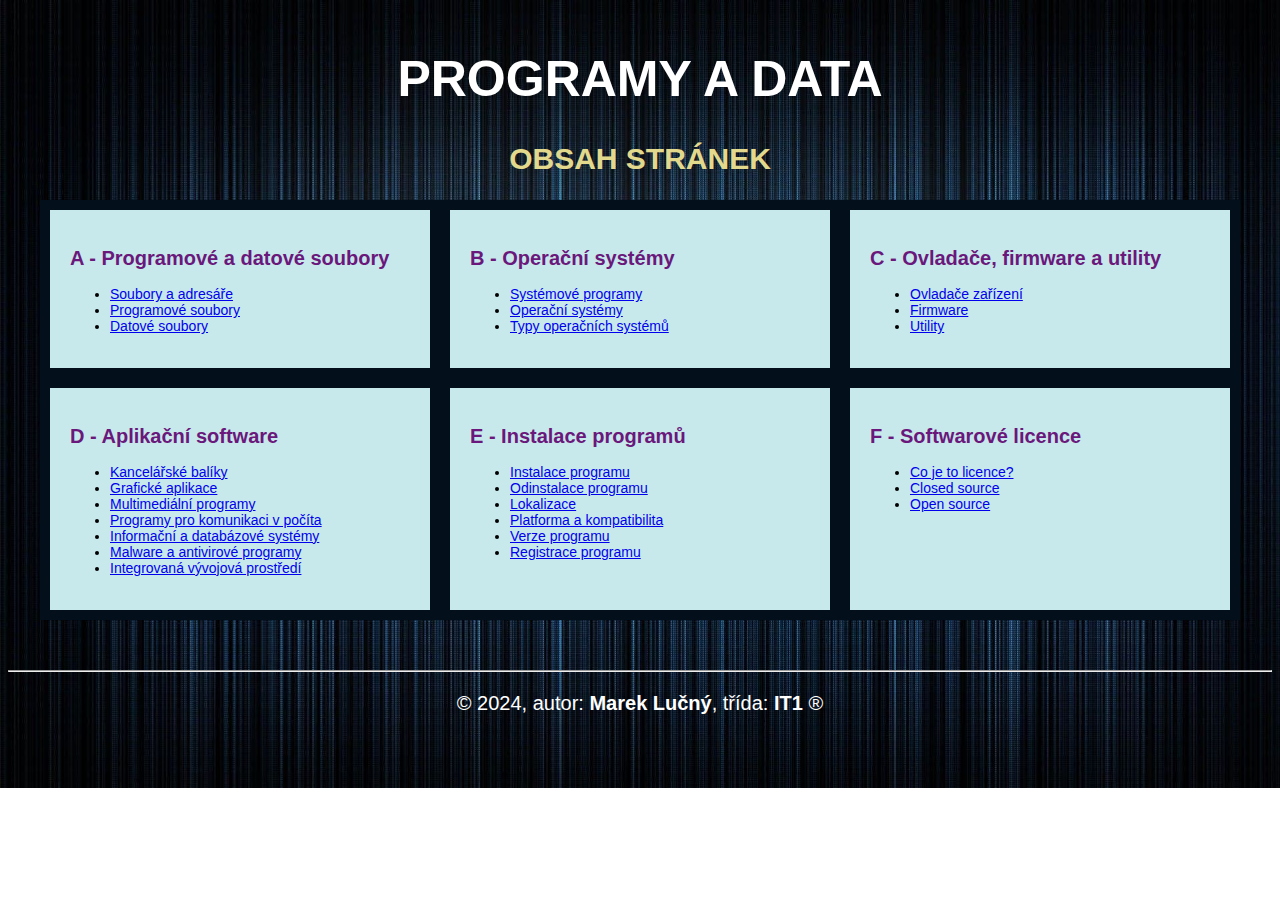
<file: index.html>
<!DOCTYPE html>
<html lang="cs">
  <head>
    <meta charset="UTF-8">
    <meta http-equiv="X-UA-Compatible" content="IE=edge">
    <meta name="viewport" content="width=device-width, initial-scale=1.0">
    <title>Programy a data: Úvodní stránka</title>
    <link rel="stylesheet" href="css/main.css">
  </head>
  <body>
    <header>
      <h1>Programy a data</h1>    
    </header>
    <main class="container">
      <h2>Obsah stránek</h2>
      <div class="flex-container">
        <div>
          <h3><a href="a/index.html">A - Programové a datové soubory</a></h3>
          <ul>
            <li><a href="a/index.html#soubory-adresare">Soubory a adresáře</a></li>
            <li><a href="a/index.html#programove-soubory">Programové soubory</a></li>
            <li><a href="a/index.html#datove-soubory">Datové soubory</a></li>
          </ul>
        </div>
        <div>
          <h3><a href="b/index.html">B - Operační systémy</a></h3>
          <ul>
            <li><a href="b/index.html#systemove-programy">Systémové programy</a></li>
            <li><a href="b/index.html#operacni-systemy">Operační systémy</a></li>
            <li><a href="b/index.html#typy-operacnich-systemu">Typy operačních systémů</a></li>          
          </ul>
        </div>
        <div>
          <h3><a href="c/index.html">C - Ovladače, firmware a utility</a></h3>
            <ul>
              <li><a href="c/index.html#ovladace-zarizeni">Ovladače zařízení</a></li>
              <li><a href="c/index.html#firmware">Firmware</a></li>
              <li><a href="c/index.html#utility">Utility</a></li>          
            </ul>
        </div>
        <div>
          <h3><a href="d/index.html">D - Aplikační software</a></h3>
          <ul>
            <li><a href="d/index.html#balik">Kancelářské balíky</a></li>
            <li><a href="d/index.html#grafika">Grafické aplikace</a></li>
            <li><a href="d/index.html#media">Multimediální programy</a></li>
            <li><a href="d/index.html#programy">Programy pro komunikaci v počíta</a></li>
            <li><a href="d/index.html#system">Informační a databázové systémy</a></li>
            <li><a href="d/index.html#malware">Malware a antivirové programy</a></li>
            <li><a href="d/index.html#prostredi">Integrovaná vývojová prostředí</a></li>          
          </ul>
        </div>
        <div>
          <h3><a href="e/index.html">E - Instalace programů</a></h3>
          <ul>
            <li><a href="e/index.html#program">Instalace programu</a></li>
            <li><a href="e/index.html#odinstalace">Odinstalace programu</a></li>
            <li><a href="e/index.html#lokalizace">Lokalizace </a></li> 
            <li><a href="e/index.html#platforma">Platforma a kompatibilita</a></li>
            <li><a href="e/index.html#verze">Verze programu</a></li>  
            <li><a href="e/index.html#registrace">Registrace  programu</a></li>             
          </ul>
        </div>
        <div>
          <h3><a href="f/index.html">F - Softwarové licence</a></h3>
          <ul>
            <li><a href="f/index.html#licence">Co je to licence?</a></li>
            <li><a href="f/index.html#closed-source">Closed source</a></li>
            <li><a href="f/index.html#open-source">Open source</a></li>          
          </ul>
        </div>
      </div>
    </main>
    <footer>
      <hr>
      <p>&copy; 2024, autor: <b>Marek Lučný</b>, třída: <b>IT1</b> &reg;</p>
    </footer>
  </body>
</html>
</file>
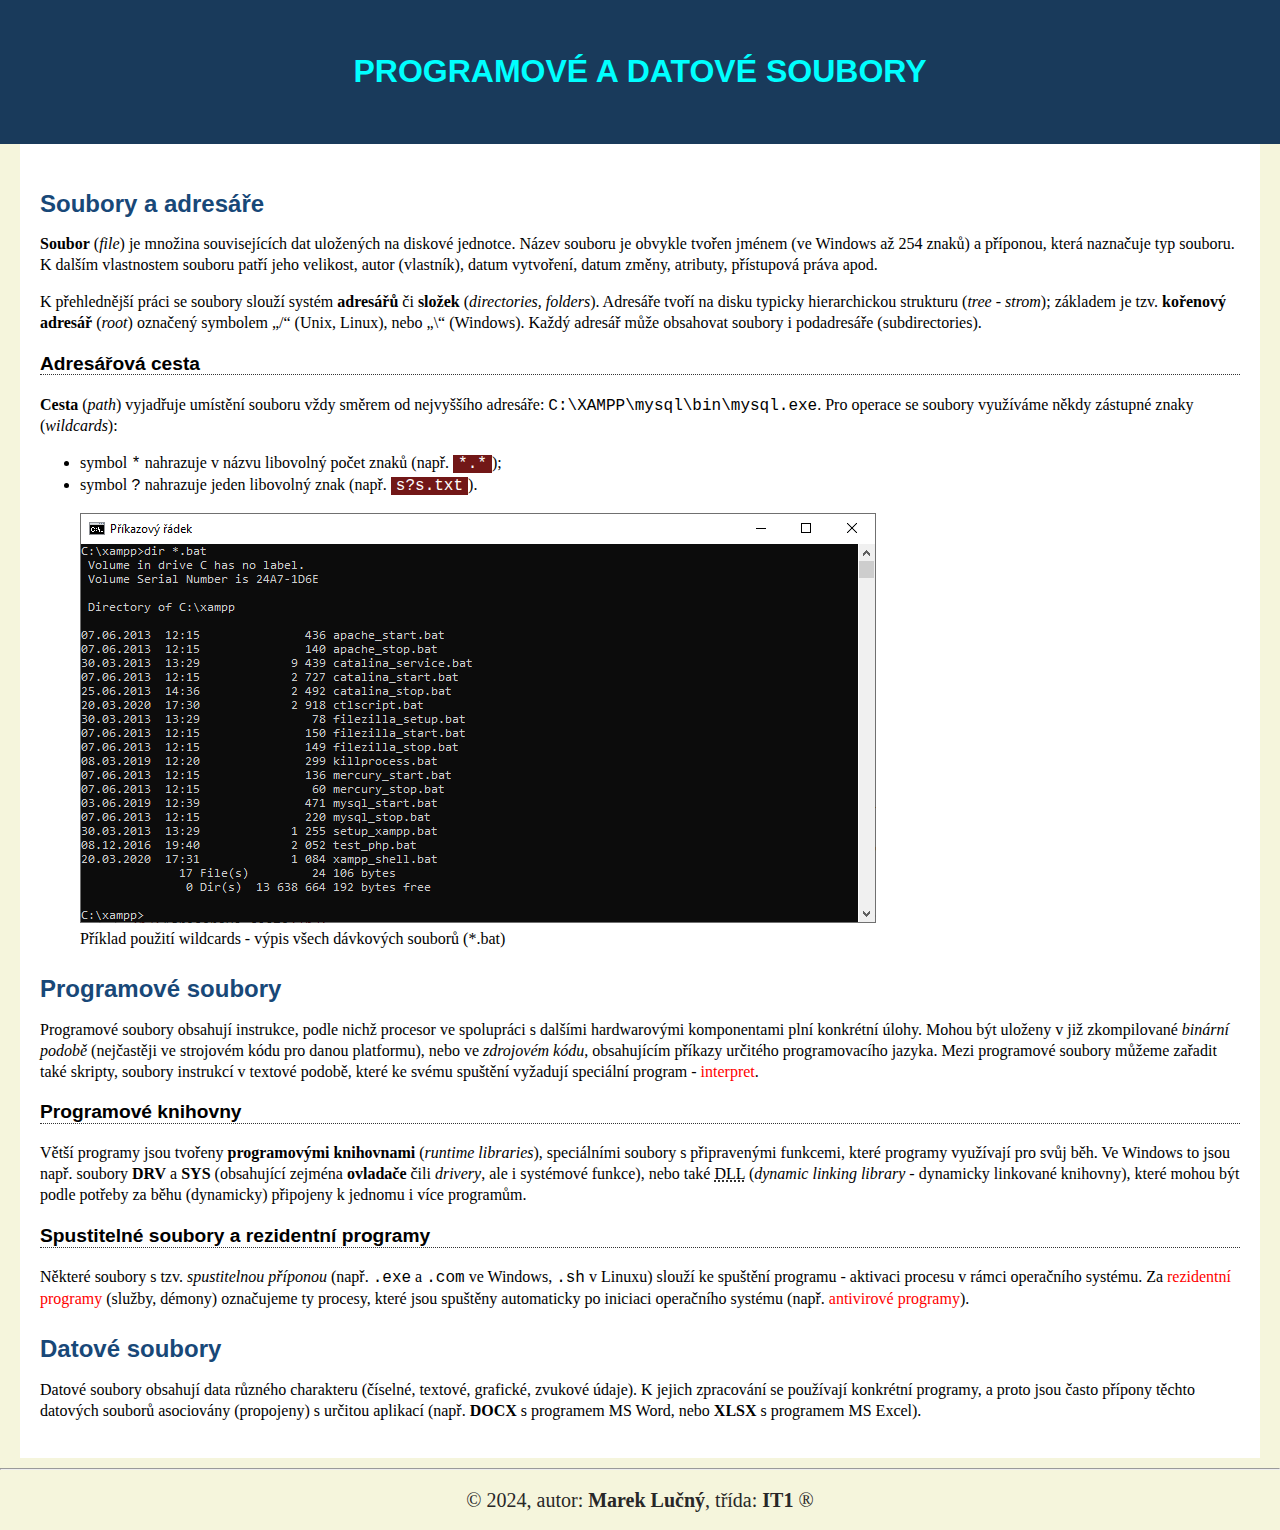
<file: a/index.html>
<!DOCTYPE html>
<html lang="cs">

<head>
  <meta charset="UTF-8">
  <meta http-equiv="X-UA-Compatible" content="IE=edge">
  <meta name="viewport" content="width=device-width, initial-scale=1.0">
  <title>Programové a datové soubory</title>
  <link rel="stylesheet" href="../css/style.css">
</head>

<body>
  <header>
    <h1>Programové a datové soubory</h1>    
  </header>   
  <main>
    <h2 id="soubory-adresare">Soubory a adresáře</h2>
    <p>
      <strong>Soubor</strong> (<em>file</em>) je množina souvisejících dat uložených na
      diskové jednotce. Název souboru je obvykle tvořen jménem (ve Windows až
      254 znaků) a příponou, která naznačuje typ souboru. K dalším vlastnostem
      souboru patří jeho velikost, autor (vlastník), datum vytvoření, datum
      změny, atributy, přístupová práva apod.
    </p>
    <p>
      K přehlednější práci se soubory slouží systém <strong>adresářů</strong> či <strong>složek</strong>
      (<em>directories, folders</em>). Adresáře tvoří na disku typicky hierarchickou
      strukturu (<em>tree - strom</em>); základem je tzv. <strong>kořenový adresář</strong> (<em>root</em>)
      označený symbolem „/“ (Unix, Linux), nebo „\“ (Windows). Každý adresář
      může obsahovat soubory i podadresáře (subdirectories).
    </p>
    <h3>Adresářová cesta</h3>
    <p>
      <strong>Cesta</strong> (<em>path</em>) vyjadřuje umístění souboru vždy směrem od nejvyššího
      adresáře: <code>C:\XAMPP\mysql\bin\mysql.exe</code>. Pro operace se soubory využíváme
      někdy zástupné znaky (<em>wildcards</em>):
    </p>
    <ul>
      <li>symbol <code>*</code> nahrazuje v názvu libovolný počet znaků (např. <mark>*.*</mark>);</li>
      <li>symbol <code>?</code> nahrazuje jeden libovolný znak (např. <mark>s?s.txt</mark>).</li>
    </ul>
    <figure>
      <img src="../img/wildcards.png" alt="Ukázka výpisu dávkových souborů">
      <figcaption>Příklad použití wildcards - výpis všech dávkových souborů (*.bat)</figcaption>
    </figure>
    <h2 id="programove-soubory">Programové soubory</h2>
    <p>Programové soubory obsahují instrukce, podle nichž procesor ve spolupráci s dalšími hardwarovými komponentami
      plní konkrétní úlohy. Mohou být uloženy v již zkompilované <i>binární podobě</i> (nejčastěji ve strojovém kódu pro
      danou
      platformu), nebo ve <i>zdrojovém kódu</i>, obsahujícím příkazy určitého programovacího jazyka. Mezi programové
      soubory
      můžeme zařadit také skripty, soubory instrukcí v textové podobě, které ke svému spuštění vyžadují speciální
      program - <a href="https://cs.wikipedia.org/wiki/Interpret_(software)">interpret</a>.</p>
    <h3>Programové knihovny</h3>
    <p>Větší programy jsou tvořeny <strong>programovými knihovnami</strong> (<em>runtime libraries</em>), speciálními
      soubory s připravenými
      funkcemi, které programy využívají pro svůj běh. Ve Windows to jsou např. soubory <b>DRV</b> a <b>SYS</b>
      (obsahující zejména
      <strong>ovladače</strong> čili <em>drivery</em>, ale i systémové funkce), nebo také <abbr
        title="Dynamic Linking Library">DLL</abbr> (<em>dynamic linking library</em> - dynamicky linkované
      knihovny), které mohou být podle potřeby za běhu (dynamicky) připojeny k jednomu i více programům.</p>
    <h3>Spustitelné soubory a rezidentní programy</h3>
    <p>Některé soubory s tzv. <i>spustitelnou příponou</i> (např. <code>.exe</code> a <code>.com</code> ve Windows,
      <code>.sh</code> v Linuxu) slouží ke spuštění
      programu - aktivaci procesu v rámci operačního systému. Za <a
        href="https://cs.wikipedia.org/wiki/Terminate_and_Stay_Resident">rezidentní programy</a> (služby, démony)
      označujeme ty
      procesy, které jsou spuštěny automaticky po iniciaci operačního systému (např. <a
        href="https://cs.wikipedia.org/wiki/Antivirov%C3%BD_program">antivirové programy</a>).</p>
    <h2 id="datove-soubory">Datové soubory</h2>
    <p>Datové soubory obsahují data různého charakteru (číselné, textové, grafické, zvukové údaje). K jejich zpracování
      se používají konkrétní programy, a proto jsou často přípony těchto datových souborů asociovány (propojeny) s
      určitou aplikací (např. <b>DOCX</b> s programem MS Word, nebo <b>XLSX</b> s programem MS Excel).</p>
  </main>
  <footer>
    <hr>
    <p>&copy; 2024, autor: <b>Marek Lučný</b>, třída: <b>IT1</b> &reg;</p>
  </footer>
</body>

</html>
</file>
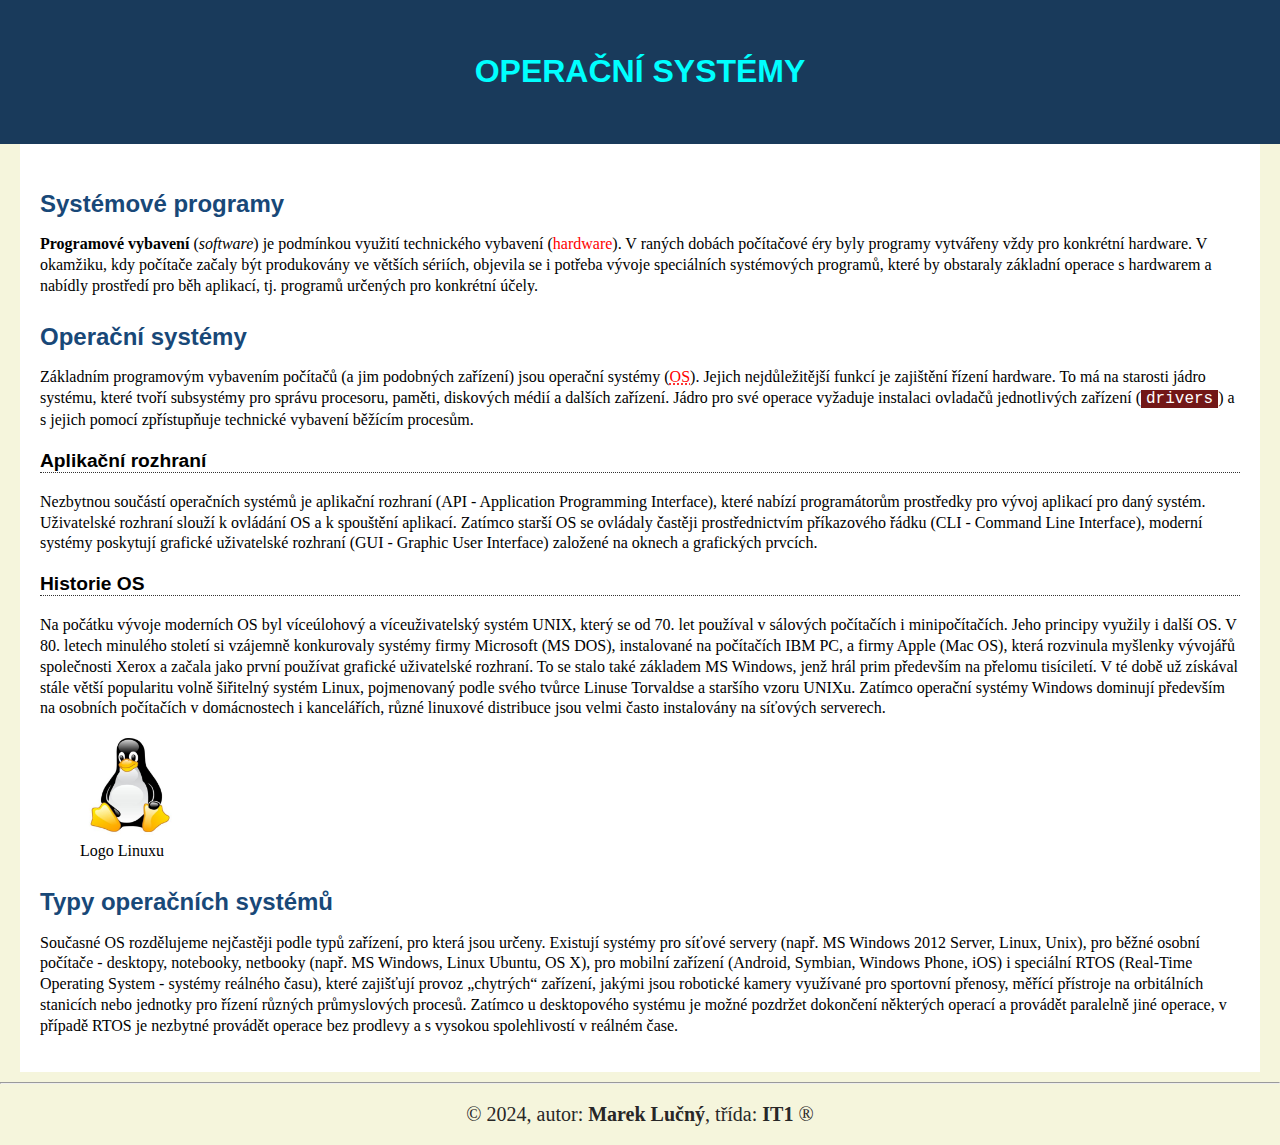
<file: b/index.html>
<!DOCTYPE html>
<html lang="cs">

<head>
  <meta charset="UTF-8">
  <meta http-equiv="X-UA-Compatible" content="IE=edge">
  <meta name="viewport" content="width=device-width, initial-scale=1.0">
  <title>Operační systémy</title>
  <link rel="stylesheet" href="../css/style.css">
</head>

<body>
  <header>
    <h1>Operační systémy</h1>
  </header>
  <main>
    <h2 id="systemove-programy">Systémové programy</h2>
    <p>
      <strong>Programové vybavení</strong> (<em>software</em>) je podmínkou
      využití technického vybavení
      (<a href="https://en.wikipedia.org/wiki/Computer_hardware">hardware</a>).
      V raných dobách počítačové éry
      byly programy vytvářeny vždy pro konkrétní hardware. V okamžiku, kdy
      počítače začaly být produkovány ve větších sériích, objevila se i
      potřeba vývoje speciálních systémových programů, které by obstaraly
      základní operace s hardwarem a nabídly prostředí pro běh aplikací, tj.
      programů určených pro konkrétní účely.
    </p>
    <h2 id="operacni-systemy">Operační systémy</h2>
    <p>
      Základním programovým vybavením počítačů (a jim podobných zařízení) jsou
      operační systémy
      (<a href="https://en.wikipedia.org/wiki/Operating_system"><abbr title="Operation System">OS</abbr></a>). Jejich
      nejdůležitější funkcí
      je zajištění řízení hardware. To má na starosti jádro systému, které
      tvoří subsystémy pro správu procesoru, paměti, diskových médií a dalších
      zařízení. Jádro pro své operace vyžaduje instalaci ovladačů jednotlivých
      zařízení (<mark>drivers</mark>) a s jejich pomocí zpřístupňuje technické vybavení
      běžícím procesům.
    </p>
    <h3>Aplikační rozhraní</h3>
    <p>
      Nezbytnou součástí operačních systémů je aplikační rozhraní (API -
      Application Programming Interface), které nabízí programátorům
      prostředky pro vývoj aplikací pro daný systém. Uživatelské rozhraní
      slouží k ovládání OS a k spouštění aplikací. Zatímco starší OS se
      ovládaly častěji prostřednictvím příkazového řádku (CLI - Command Line
      Interface), moderní systémy poskytují grafické uživatelské rozhraní (GUI
      - Graphic User Interface) založené na oknech a grafických prvcích.
    </p>
    <h3>Historie OS</h3>
    <p>
      Na počátku vývoje moderních OS byl víceúlohový a víceuživatelský systém
      UNIX, který se od 70. let používal v sálových počítačích i
      minipočítačích. Jeho principy využily i další OS. V 80. letech minulého
      století si vzájemně konkurovaly systémy firmy Microsoft (MS DOS),
      instalované na počítačích IBM PC, a firmy Apple (Mac OS), která
      rozvinula myšlenky vývojářů společnosti Xerox a začala jako první
      používat grafické uživatelské rozhraní. To se stalo také základem MS
      Windows, jenž hrál prim především na přelomu tisíciletí. V té době už
      získával stále větší popularitu volně šiřitelný systém Linux,
      pojmenovaný podle svého tvůrce Linuse Torvaldse a staršího vzoru UNIXu.
      Zatímco operační systémy Windows dominují především na osobních
      počítačích v domácnostech i kancelářích, různé linuxové distribuce jsou
      velmi často instalovány na síťových serverech.
    </p>
    <figure>
      <img src="linux.jpg" alt="Logo Linuxu" width="100">
      <figcaption>Logo Linuxu</figcaption>
    </figure>
    <h2 id="typy-operacnich-systemu">Typy operačních systémů</h2>
    <p>
      Současné OS rozdělujeme nejčastěji podle typů zařízení, pro která jsou
      určeny. Existují systémy pro síťové servery (např. MS Windows 2012
      Server, Linux, Unix), pro běžné osobní počítače - desktopy, notebooky,
      netbooky (např. MS Windows, Linux Ubuntu, OS X), pro mobilní zařízení
      (Android, Symbian, Windows Phone, iOS) i speciální RTOS (Real-Time
      Operating System - systémy reálného času), které zajišťují provoz
      „chytrých“ zařízení, jakými jsou robotické kamery využívané pro
      sportovní přenosy, měřící přístroje na orbitálních stanicích nebo
      jednotky pro řízení různých průmyslových procesů. Zatímco u desktopového
      systému je možné pozdržet dokončení některých operací a provádět
      paralelně jiné operace, v případě RTOS je nezbytné provádět operace bez
      prodlevy a s vysokou spolehlivostí v reálném čase.
    </p>
  </main>
  <footer>
    <hr>
    <p>&copy; 2024, autor: <b>Marek Lučný</b>, třída: <b>IT1</b> &reg;</p>
  </footer>
</body>

</html>
</file>
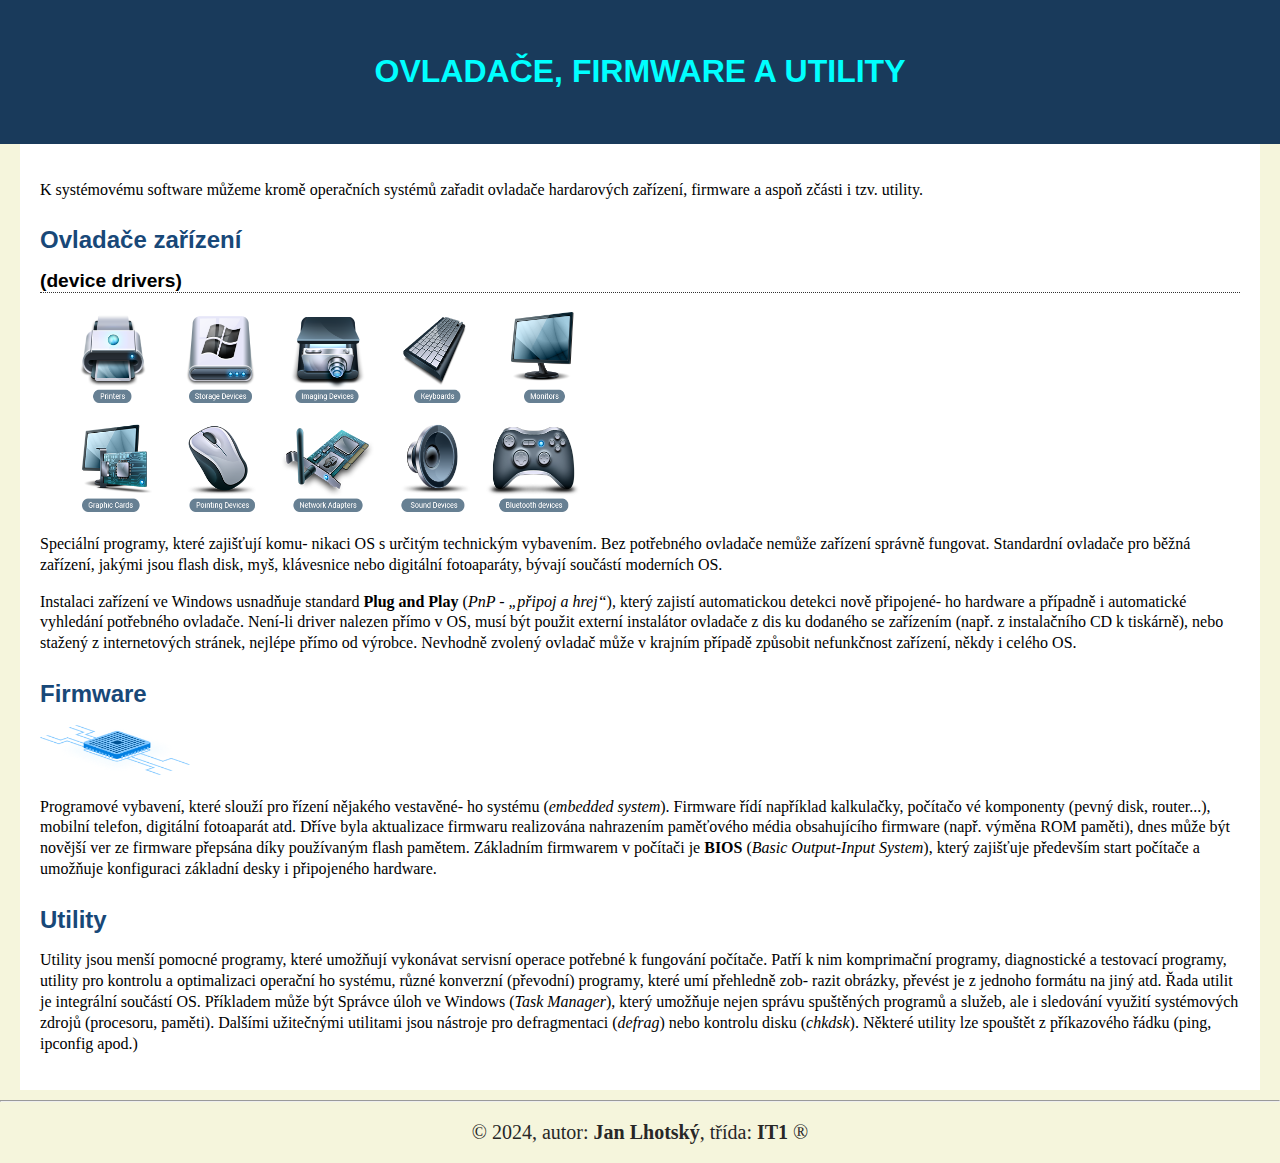
<file: c/index.html>
<!DOCTYPE html>
<html lang="cs">
    <head>
        <meta charset="UTF-8">
        <meta http-equiv="X-UA-Compatible" content="IE=edge">
        <meta name="viewport" content="width=device-width, initial-scale=1.0">
        <title>Ovladače, firmware a utility</title>
        <link rel="stylesheet" href="../css/style.css">
    </head>

    <body>
        <header>
            <h1>Ovladače, firmware a utility</h1>
        </header>
        <main>
            <p>
                K systémovému software můžeme kromě operačních systémů zařadit
                ovladače hardarových zařízení, firmware a aspoň zčásti i tzv.
                utility.
            </p>
            <h2 id="ovladace-zarizeni">Ovladače zařízení</h2>
            <h3>(device drivers)</h3>
            <figure>
                <img src="../img/device.png" alt="device" width="500"
                    height="200">
            </figure>
            <p>
                Speciální programy, které zajišťují komu-
                nikaci OS s určitým technickým vybavením. Bez potřebného
                ovladače nemůže zařízení správně fungovat.
                Standardní ovladače pro běžná zařízení, jakými jsou flash disk,
                myš, klávesnice nebo digitální fotoaparáty, bývají součástí
                moderních OS.
            </p>
            <p>
                Instalaci zařízení ve Windows usnadňuje standard <strong>Plug
                    and
                    Play</strong> (<em>PnP - „připoj a hrej“</em>), který
                zajistí automatickou detekci nově připojené-
                ho hardware a případně i automatické vyhledání potřebného
                ovladače. Není-li driver nalezen přímo v OS, musí být použit
                externí instalátor ovladače z dis
                ku dodaného se zařízením (např. z instalačního CD k tiskárně),
                nebo stažený z internetových stránek, nejlépe přímo od výrobce.
                Nevhodně zvolený ovladač může v krajním případě způsobit
                nefunkčnost zařízení, někdy i celého OS.
            </p>
            <h2 id="firmware">Firmware </h2>
            <img src="../img/firmware.jpg" alt="firmware" width="150"
                height="50">
            <p>
                Programové vybavení, které slouží pro řízení nějakého vestavěné-
                ho systému (<em>embedded system</em>). Firmware řídí například
                kalkulačky, počítačo
                vé komponenty (pevný disk, router...), mobilní telefon,
                digitální fotoaparát atd. Dříve byla aktualizace firmwaru
                realizována nahrazením paměťového média obsahujícího firmware
                (např. výměna ROM paměti), dnes může být novější ver
                ze firmware přepsána díky používaným flash pamětem. Základním
                firmwarem v počítači je <strong>BIOS</strong> (<em>Basic
                    Output-Input System</em>), který zajišťuje především start
                počítače a umožňuje konfiguraci základní desky i připojeného
                hardware.
            </p>
            <h2 id="utility">Utility</h2>
            <p> Utility jsou menší pomocné programy, které umožňují vykonávat servisní
                operace potřebné k fungování počítače. Patří k nim komprimační
                programy, diagnostické a testovací programy, utility pro
                kontrolu a optimalizaci operační
                ho systému, různé konverzní (převodní) programy, které umí
                přehledně zob-
                razit obrázky, převést je z jednoho formátu na jiný atd. Řada
                utilit je integrální součástí OS. Příkladem může být Správce
                úloh ve Windows (<em>Task Manager</em>), který umožňuje nejen správu
                spuštěných programů a služeb, ale i sledování využití
                systémových zdrojů (procesoru, paměti). Dalšími užitečnými
                utilitami jsou nástroje pro defragmentaci (<em>defrag</em>) nebo kontrolu
                disku (<em>chkdsk</em>). Některé utility lze spouštět z příkazového řádku
                (ping, ipconfig apod.)</p>
        </main>
        <footer>
            <hr>
            <p>&copy; 2024, autor: <b>Jan Lhotský</b>, třída: <b>IT1</b>
                &reg;</p>
        </footer>
    </body>
</html>
</file>
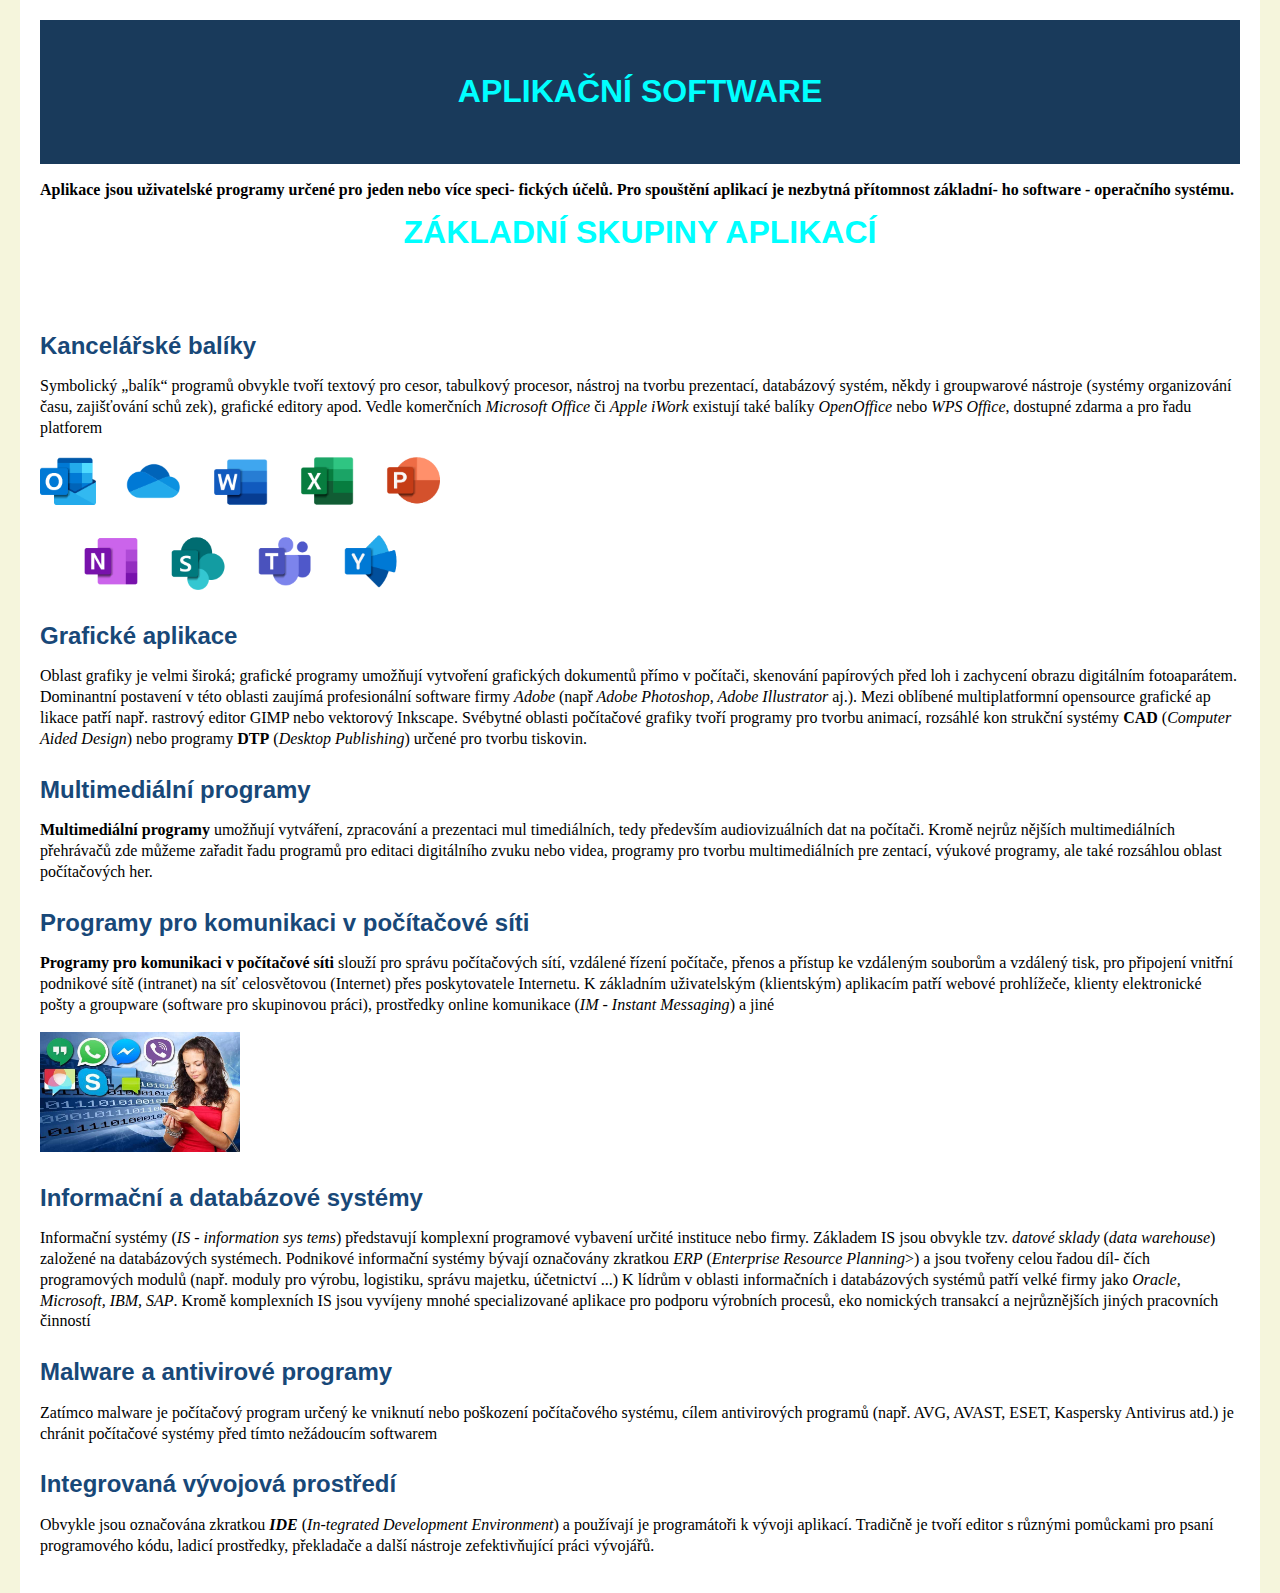
<file: d/index.html>
<!DOCTYPE html>
<html lang="cs">
    <head>
        <meta charset="UTF-8">
        <meta http-equiv="X-UA-Compatible" content="IE=edge">
        <meta name="viewport" content="width=device-width, initial-scale=1.0">
        <title>Aplikační software</title>
        <link rel="stylesheet" href="../css/style.css">
    </head>
    <body>
        <main>
            <header>
                <h1>Aplikační software</h1>
            </header>
            <p><strong>Aplikace jsou uživatelské programy určené pro jeden nebo
                    více speci-
                    fických účelů. Pro spouštění aplikací je nezbytná přítomnost
                    základní-
                    ho software - operačního systému.</strong></p>
            <h1>Základní skupiny aplikací</h1>
            <br>
            <br>
            <h2 id="balik">Kancelářské balíky</h2>
            <p>Symbolický „balík“ programů obvykle tvoří textový pro
                cesor, tabulkový procesor, nástroj na tvorbu prezentací,
                databázový systém, někdy i groupwarové nástroje (systémy
                organizování času, zajišťování schů
                zek), grafické editory apod. Vedle komerčních <em>Microsoft
                    Office</em>
                či <em> Apple iWork</em>
                existují také balíky <em>OpenOffice</em> nebo <em>WPS
                    Office</em>, dostupné zdarma
                a pro řadu platforem</p>
            <img src="../img/Office_365_app_logos.svg.png" alt="Office"
                width="400" height="135">
            <h2 id="grafika">Grafické aplikace</h2>
            <p>Oblast grafiky je velmi široká; grafické programy umožňují
                vytvoření grafických dokumentů přímo v počítači, skenování
                papírových před
                loh i zachycení obrazu digitálním fotoaparátem. Dominantní
                postavení v této oblasti zaujímá profesionální software firmy
                <em>Adobe</em> (např<em> Adobe Photoshop, Adobe Illustrator</em>
                aj.). Mezi
                oblíbené multiplatformní opensource grafické ap
                likace patří např. rastrový editor GIMP nebo vektorový Inkscape.
                Svébytné oblasti počítačové grafiky tvoří programy pro tvorbu
                animací, rozsáhlé kon
                strukční systémy <strong>CAD</strong> (<em>Computer Aided
                    Design</em>) nebo programy <strong>DTP</strong>
                (<em>Desktop Publishing</em>) určené pro tvorbu tiskovin.</p>
            <h2 id="media">Multimediální programy</h2>
            <p> <strong>Multimediální programy</strong> umožňují vytváření,
                zpracování a prezentaci mul
                timediálních, tedy především audiovizuálních dat na počítači.
                Kromě nejrůz
                nějších multimediálních přehrávačů zde můžeme zařadit řadu
                programů pro editaci digitálního zvuku nebo videa, programy pro
                tvorbu multimediálních pre
                zentací, výukové programy, ale také rozsáhlou oblast
                počítačových her.</p>
            <h2 id="programy">Programy pro komunikaci v počítačové síti</h2>
            <p> <strong>Programy pro komunikaci v počítačové síti</strong>
                slouží pro správu
                počítačových sítí, vzdálené řízení počítače, přenos a přístup ke
                vzdáleným souborům a vzdálený tisk, pro připojení vnitřní
                podnikové sítě (intranet) na síť celosvětovou (Internet) přes
                poskytovatele Internetu. K základním uživatelským (klientským)
                aplikacím patří webové prohlížeče, klienty elektronické pošty a
                groupware (software pro skupinovou práci), prostředky online
                komunikace (<em>IM - Instant Messaging</em>) a jiné</p>
            <img src="../img/komunikace_ico.jpg" alt="komunikace" width="200"
                height="120">
            <h2 id="systemy">Informační a databázové systémy</h2>
            <p> Informační systémy (<em>IS - information sys
                    tems</em>) představují komplexní programové vybavení určité
                instituce
                nebo firmy. Základem IS jsou obvykle tzv. <em>datové sklady</em>
                (<em>data
                    warehouse</em>) založené na databázových systémech.
                Podnikové
                informační systémy bývají označovány zkratkou <em>ERP</em>
                (<em>Enterprise
                    Resource Planning</em>>) a jsou tvořeny celou řadou díl-
                čích programových modulů (např. moduly pro výrobu, logistiku,
                správu majetku, účetnictví ...) K lídrům v oblasti informačních
                i
                databázových systémů patří velké firmy jako <em>Oracle,
                    Microsoft,
                    IBM, SAP</em>. Kromě komplexních IS jsou vyvíjeny mnohé
                specializované aplikace pro podporu výrobních procesů, eko
                nomických transakcí a nejrůznějších jiných pracovních
                činností</p>
            <h2 id="malware">Malware a antivirové programy</h2>
            <p>Zatímco malware je počítačový program určený ke vniknutí nebo
                poškození počítačového systému, cílem antivirových programů
                (např. AVG, AVAST, ESET, Kaspersky Antivirus atd.) je chránit
                počítačové systémy před tímto nežádoucím softwarem</p>
            <h2 id="prostredi">Integrovaná vývojová prostředí</h2>
            <p>Obvykle jsou označována zkratkou <strong><em>IDE</em></strong>
                (<em>In-tegrated Development Environment</em>) a používají je programátoři k
                vývoji aplikací. Tradičně je tvoří editor s různými pomůckami pro psaní
                programového kódu, ladicí prostředky, překladače a další
                nástroje zefektivňující práci vývojářů.</p>
        </main>
    </body>
</html>
</file>
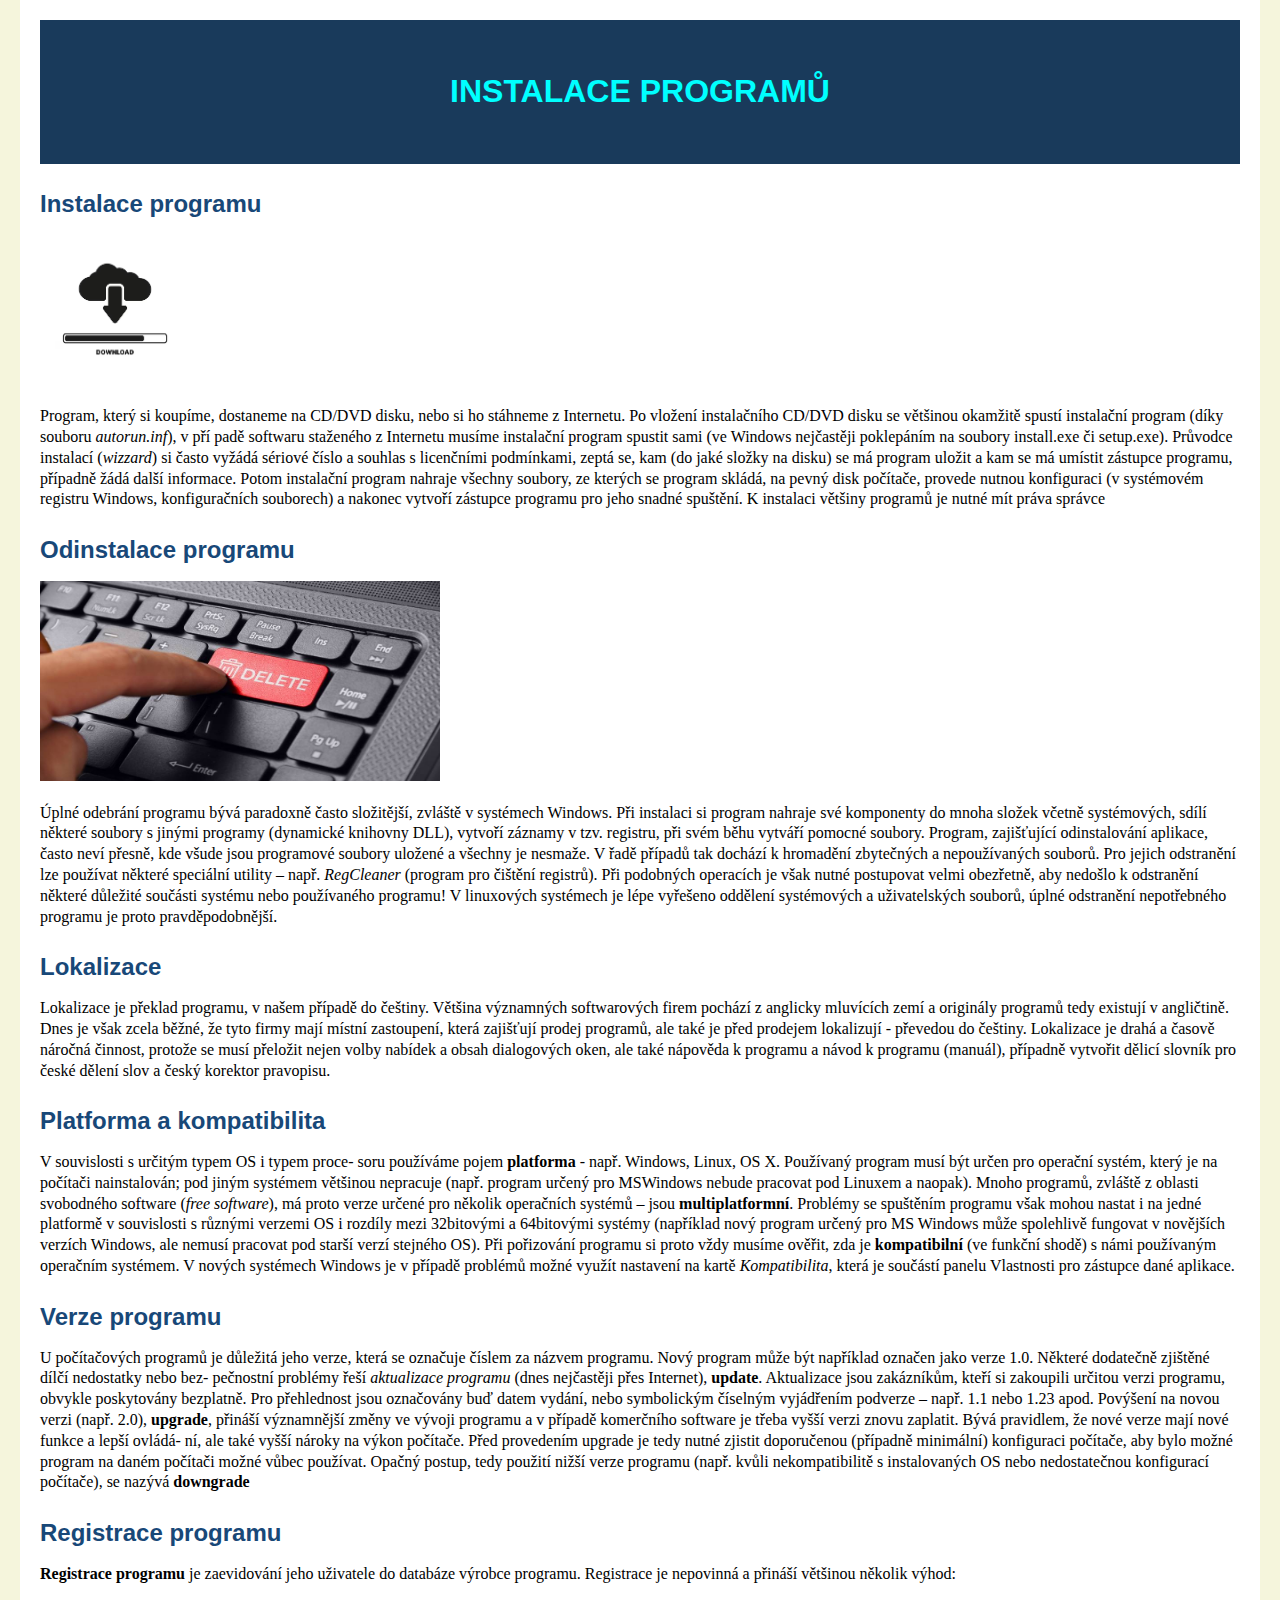
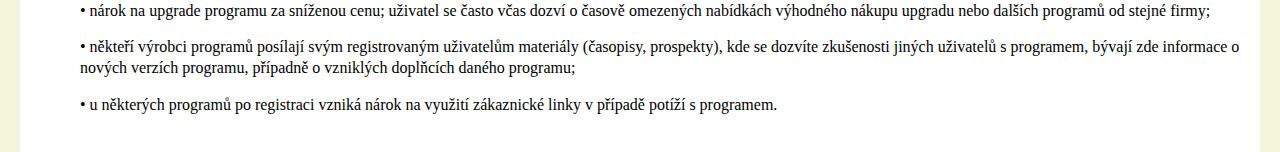
<file: e/index.html>
<!DOCTYPE html>
<html lang="en">
    <head>
        <meta charset="UTF-8">
        <meta http-equiv="X-UA-Compatible" content="IE=edge">
        <meta name="viewport" content="width=device-width, initial-scale=1.0">
        <title>Aplikační software</title>
        <link rel="stylesheet" href="../css/style.css">
    </head>
    <body>
        <main>
            <header>
                <h1>Instalace programů</h1>
            </header>
            <h2 id="program">Instalace programu</h2>
            <img
                src="../img/download-vector-illustration-file-download-50-percent-internet-graph-with-load-text-download-arrow-cloud-storage-loading-concept-vector-black-line-icon-white-background_748571-116.jpg"
                alt="instal" width="150" height="150">
            <p> Program, který si koupíme, dostaneme na CD/DVD
                disku, nebo si ho stáhneme z Internetu. Po vložení instalačního
                CD/DVD disku se většinou okamžitě spustí instalační program
                (díky souboru <em>autorun.inf</em>), v pří
                padě softwaru staženého z Internetu musíme instalační program
                spustit sami (ve Windows nejčastěji poklepáním na soubory
                install.exe či setup.exe).
                Průvodce instalací (<em>wizzard</em>) si často vyžádá sériové
                číslo a
                souhlas s licenčními podmínkami, zeptá se, kam (do jaké složky
                na disku) se má program uložit a kam se má umístit zástupce
                programu, případně žádá další informace. Potom instalační
                program nahraje všechny soubory, ze kterých se program skládá,
                na pevný disk počítače, provede nutnou konfiguraci (v systémovém
                registru Windows, konfiguračních souborech) a nakonec vytvoří
                zástupce
                programu pro jeho snadné spuštění. K instalaci většiny programů
                je nutné mít práva správce</p>
            <h2 id="odinstalace">Odinstalace programu</h2>
            <img src="../img/1600593720_1shutterstock_406413301.jpg"
                alt="delete" width="400" height="200">
            <p> Úplné odebrání programu bývá paradoxně často složitější, zvláště
                v systémech Windows. Při instalaci si program nahraje své
                komponenty do mnoha složek včetně systémových, sdílí některé
                soubory s jinými programy (dynamické knihovny DLL), vytvoří
                záznamy v tzv. registru, při svém běhu vytváří pomocné soubory.
                Program, zajišťující odinstalování aplikace, často neví přesně,
                kde všude jsou programové soubory uložené a všechny je nesmaže.
                V řadě případů tak dochází k hromadění zbytečných a
                nepoužívaných souborů. Pro jejich odstranění lze používat
                některé speciální utility – např. <em>RegCleaner</em> (program
                pro
                čištění registrů). Při podobných operacích je však nutné
                postupovat velmi obezřetně,
                aby nedošlo k odstranění některé důležité součásti systému nebo
                používaného
                programu! V linuxových systémech je lépe vyřešeno oddělení
                systémových a uživatelských souborů, úplné odstranění
                nepotřebného programu je proto pravděpodobnější.</p>
            <h2 id="lokalizace">Lokalizace</h2>
            <p>Lokalizace je překlad programu, v našem případě do češtiny.
                Většina významných softwarových firem pochází z anglicky
                mluvících zemí a originály programů tedy existují v angličtině.
                Dnes je však zcela běžné, že tyto firmy mají místní zastoupení,
                která zajišťují prodej programů, ale také je před prodejem
                lokalizují - převedou do češtiny. Lokalizace je drahá a časově
                náročná činnost, protože se musí přeložit nejen volby nabídek a
                obsah
                dialogových oken, ale také nápověda k programu a návod k
                programu (manuál), případně vytvořit dělicí slovník pro české
                dělení slov a český korektor pravopisu.</p>
            <h2 id="platforma">Platforma a kompatibilita</h2>
            <p>V souvislosti s určitým typem OS i typem proce-
                soru používáme pojem <strong>platforma</strong> - např. Windows,
                Linux, OS X.
                Používaný program musí být určen pro operační systém, který je
                na počítači nainstalován; pod jiným systémem většinou nepracuje
                (např. program určený
                pro MSWindows nebude pracovat pod Linuxem a naopak). Mnoho
                programů, zvláště z oblasti svobodného software (<em>free
                    software</em>), má proto verze
                určené pro několik operačních systémů – jsou
                <strong>multiplatformní</strong>.
                Problémy se spuštěním programu však mohou nastat i na jedné
                platformě v souvislosti s různými verzemi OS i rozdíly mezi
                32bitovými a 64bitovými systémy
                (například nový program určený pro MS Windows může spolehlivě
                fungovat v novějších
                verzích Windows, ale nemusí pracovat pod starší verzí stejného
                OS). Při pořizování programu si proto vždy musíme ověřit, zda je
                <strong>kompatibilní</strong> (ve funkční shodě) s námi
                používaným operačním
                systémem. V nových systémech Windows je v případě problémů možné
                využít nastavení na kartě <em>Kompatibilita</em>, která je
                součástí
                panelu Vlastnosti pro zástupce dané aplikace.</p>
            <h2 id="verze">Verze programu</h2>
            <p>U počítačových programů je důležitá jeho verze, která se označuje
                číslem za názvem programu. Nový program může být například
                označen jako verze 1.0. Některé dodatečně zjištěné dílčí
                nedostatky nebo bez-
                pečnostní problémy řeší <em>aktualizace programu</em> (dnes
                nejčastěji
                přes Internet),
                <strong>update</strong>. Aktualizace jsou zakázníkům, kteří si
                zakoupili určitou
                verzi programu, obvykle poskytovány bezplatně. Pro přehlednost
                jsou označovány buď datem vydání, nebo symbolickým číselným
                vyjádřením podverze – např. 1.1 nebo 1.23 apod. Povýšení na
                novou verzi (např. 2.0), <strong>upgrade</strong>, přináší
                významnější změny ve
                vývoji programu a v případě komerčního software je třeba vyšší
                verzi znovu zaplatit. Bývá pravidlem, že nové verze mají nové
                funkce a lepší ovládá-
                ní, ale také vyšší nároky na výkon počítače. Před provedením
                upgrade je tedy nutné zjistit doporučenou (případně minimální)
                konfiguraci počítače, aby bylo možné program na daném počítači
                možné vůbec používat. Opačný postup, tedy použití nižší verze
                programu (např. kvůli nekompatibilitě s instalovaných OS nebo
                nedostatečnou konfigurací počítače), se nazývá
                <strong>downgrade</strong></p>
            <h2 id="registrace">Registrace programu</h2>
            <p><strong>Registrace programu</strong> je zaevidování jeho uživatele do databáze
                výrobce programu. Registrace je nepovinná a přináší většinou několik
                výhod:
                <ul>• nárok na upgrade programu za sníženou cenu; uživatel se
                    často včas dozví o časově omezených nabídkách výhodného nákupu
                    upgradu nebo dalších programů od stejné firmy;
                </ul> 
                <ul>• někteří výrobci programů posílají svým
                        registrovaným uživatelům materiály (časopisy, prospekty), kde se
                        dozvíte zkušenosti jiných uživatelů s programem, bývají zde
                        informace o nových verzích programu, případně o vzniklých 
                        doplňcích daného programu;
                </ul>
                <ul>• u některých programů po registraci vzniká
                    nárok na využití zákaznické linky v případě potíží s
                    programem.
                </ul>
                </p>
        </main>

    </body>
</html>
</file>
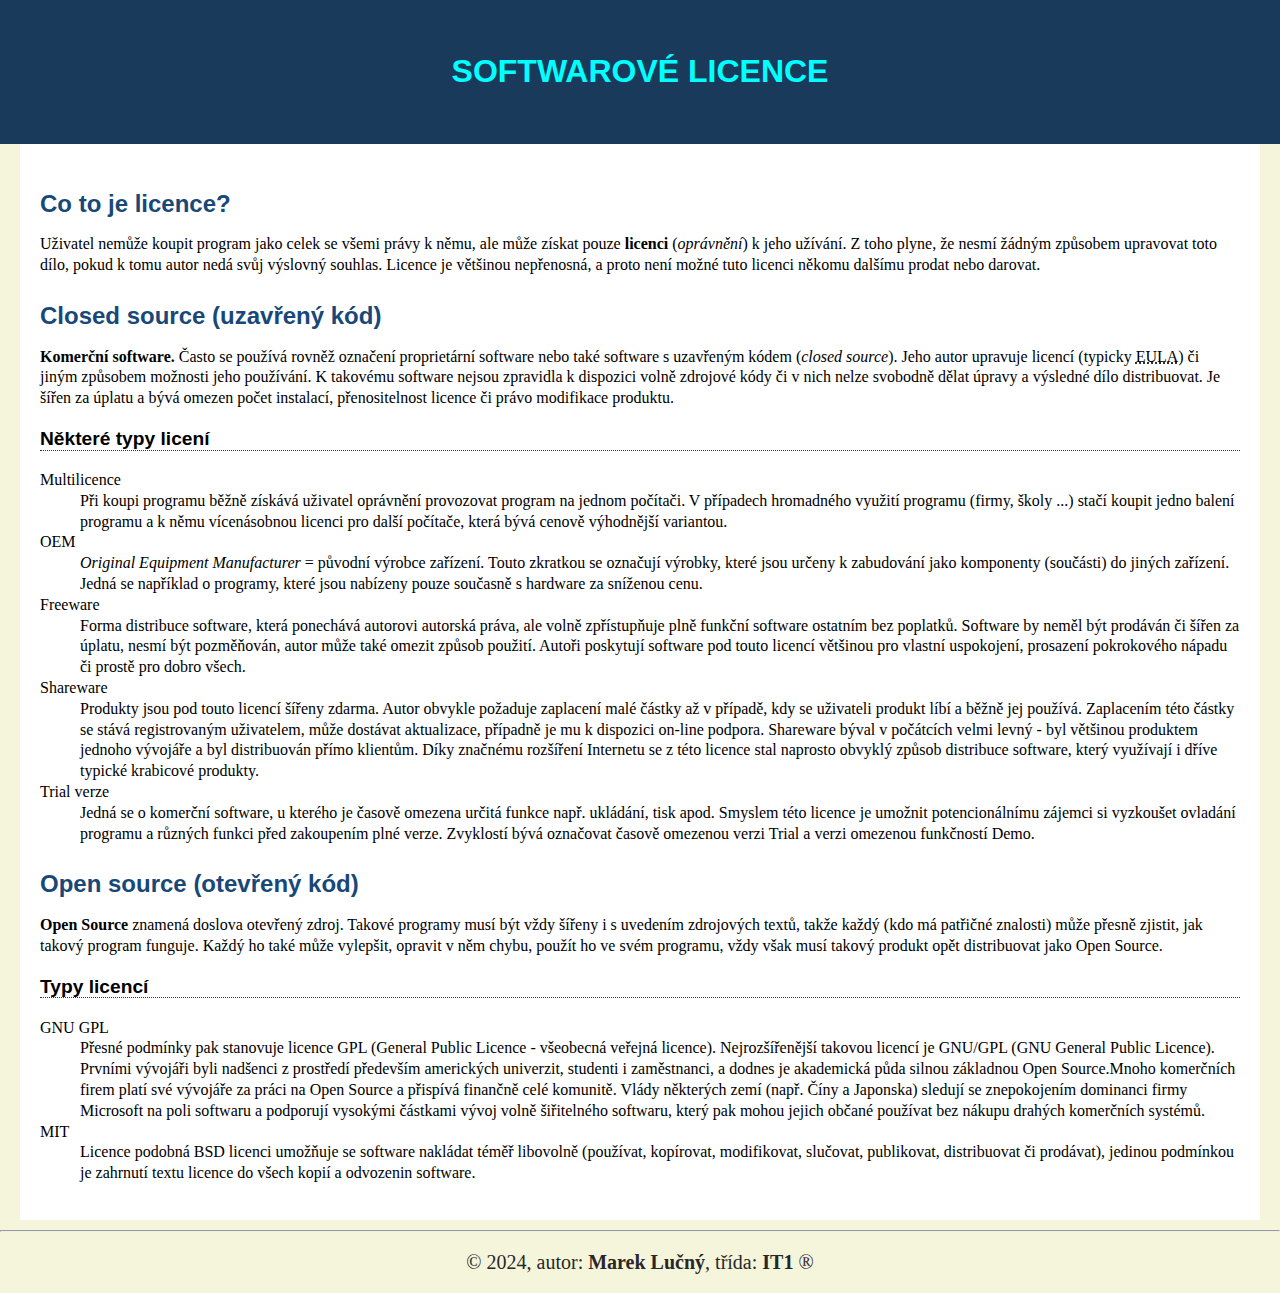
<file: f/index.html>
<!DOCTYPE html>
<html lang="cs">
  <head>
    <meta charset="UTF-8">
    <meta http-equiv="X-UA-Compatible" content="IE=edge">
    <meta name="viewport" content="width=device-width, initial-scale=1.0">
    <title>Softwarové licence</title>
    <link rel="stylesheet" href="../css/style.css">
  </head>
  <body>
    <header>
      <h1>Softwarové licence</h1>
    </header>
    <main>
      <h2 id="licence">Co to je licence?</h2>
      <p>
        Uživatel nemůže koupit program jako celek se všemi právy k němu, ale
        může získat pouze <strong>licenci</strong> (<em>oprávnění</em>) k jeho
        užívání. Z toho plyne, že nesmí žádným způsobem upravovat toto dílo,
        pokud k tomu autor nedá svůj výslovný souhlas. Licence je většinou
        nepřenosná, a proto není možné tuto licenci někomu dalšímu prodat nebo
        darovat.
      </p>
      <h2 id="closed-source">Closed source (uzavřený kód)</h2>
      <p>
        <b>Komerční software.</b> Často se používá rovněž označení proprietární
        software nebo také software s uzavřeným kódem (<i>closed source</i>).
        Jeho autor upravuje licencí (typicky
        <abbr title="End-User-License-Agreement">EULA</abbr>) či jiným způsobem
        možnosti jeho používání. K takovému software nejsou zpravidla k
        dispozici volně zdrojové kódy či v nich nelze svobodně dělat úpravy a
        výsledné dílo distribuovat. Je šířen za úplatu a bývá omezen počet
        instalací, přenositelnost licence či právo modifikace produktu.
      </p>
      <h3>Některé typy licení</h3>
      <dl>
        <dt>Multilicence</dt>
        <dd>
          Při koupi programu běžně získává uživatel oprávnění provozovat program
          na jednom počítači. V případech hromadného využití programu (firmy,
          školy ...) stačí koupit jedno balení programu a k němu vícenásobnou
          licenci pro další počítače, která bývá cenově výhodnější variantou.
        </dd>
        <dt>OEM</dt>
        <dd>
          <em>Original Equipment Manufacturer</em> = původní výrobce zařízení.
          Touto zkratkou se označují výrobky, které jsou určeny k zabudování
          jako komponenty (součásti) do jiných zařízení. Jedná se například o
          programy, které jsou nabízeny pouze současně s hardware za sníženou
          cenu.
        </dd>
        <dt>Freeware</dt>
        <dd>
          Forma distribuce software, která ponechává autorovi autorská práva,
          ale volně zpřístupňuje plně funkční software ostatním bez poplatků.
          Software by neměl být prodáván či šířen za úplatu, nesmí být
          pozměňován, autor může také omezit způsob použití. Autoři poskytují
          software pod touto licencí většinou pro vlastní uspokojení, prosazení
          pokrokového nápadu či prostě pro dobro všech.
        </dd>
        <dt>Shareware</dt>
        <dd>
          Produkty jsou pod touto licencí šířeny zdarma. Autor obvykle požaduje
          zaplacení malé částky až v případě, kdy se uživateli produkt líbí a
          běžně jej používá. Zaplacením této částky se stává registrovaným
          uživatelem, může dostávat aktualizace, případně je mu k dispozici
          on-line podpora. Shareware býval v počátcích velmi levný - byl
          většinou produktem jednoho vývojáře a byl distribuován přímo klientům.
          Díky značnému rozšíření Internetu se z této licence stal naprosto
          obvyklý způsob distribuce software, který využívají i dříve typické
          krabicové produkty.
        </dd>
        <dt>Trial verze</dt>
        <dd>
          Jedná se o komerční software, u kterého je časově omezena určitá
          funkce např. ukládání, tisk apod. Smyslem této licence je umožnit
          potencionálnímu zájemci si vyzkoušet ovladání programu a různých
          funkci před zakoupením plné verze. Zvyklostí bývá označovat časově
          omezenou verzi Trial a verzi omezenou funkčností Demo.
        </dd>
      </dl>
      <h2 id="open-source">Open source (otevřený kód)</h2>
      <p>
        <b>Open Source</b> znamená doslova otevřený zdroj. Takové programy musí
        být vždy šířeny i s uvedením zdrojových textů, takže každý (kdo má
        patřičné znalosti) může přesně zjistit, jak takový program funguje.
        Každý ho také může vylepšit, opravit v něm chybu, použít ho ve svém
        programu, vždy však musí takový produkt opět distribuovat jako Open
        Source.
      </p>
      <h3>Typy licencí</h3>
      <dl>
        <dt>GNU GPL</dt>
        <dd>
          Přesné podmínky pak stanovuje licence GPL (General Public Licence -
          všeobecná veřejná licence). Nejrozšířenější takovou licencí je GNU/GPL
          (GNU General Public Licence). Prvními vývojáři byli nadšenci z
          prostředí především amerických univerzit, studenti i zaměstnanci, a
          dodnes je akademická půda silnou základnou Open Source.Mnoho
          komerčních firem platí své vývojáře za práci na Open Source a přispívá
          finančně celé komunitě. Vlády některých zemí (např. Číny a Japonska)
          sledují se znepokojením dominanci firmy Microsoft na poli softwaru a
          podporují vysokými částkami vývoj volně šiřitelného softwaru, který
          pak mohou jejich občané používat bez nákupu drahých komerčních
          systémů.
        </dd>
        <dt>MIT</dt>
        <dd>
          Licence podobná BSD licenci umožňuje se software nakládat téměř
          libovolně (používat, kopírovat, modifikovat, slučovat, publikovat,
          distribuovat či prodávat), jedinou podmínkou je zahrnutí textu licence
          do všech kopií a odvozenin software.
        </dd>
      </dl>
    </main>
    <footer>
      <hr>
      <p>&copy; 2024, autor: <b>Marek Lučný</b>, třída: <b>IT1</b> &reg;</p>
    </footer>
  </body>
</html>
</file>
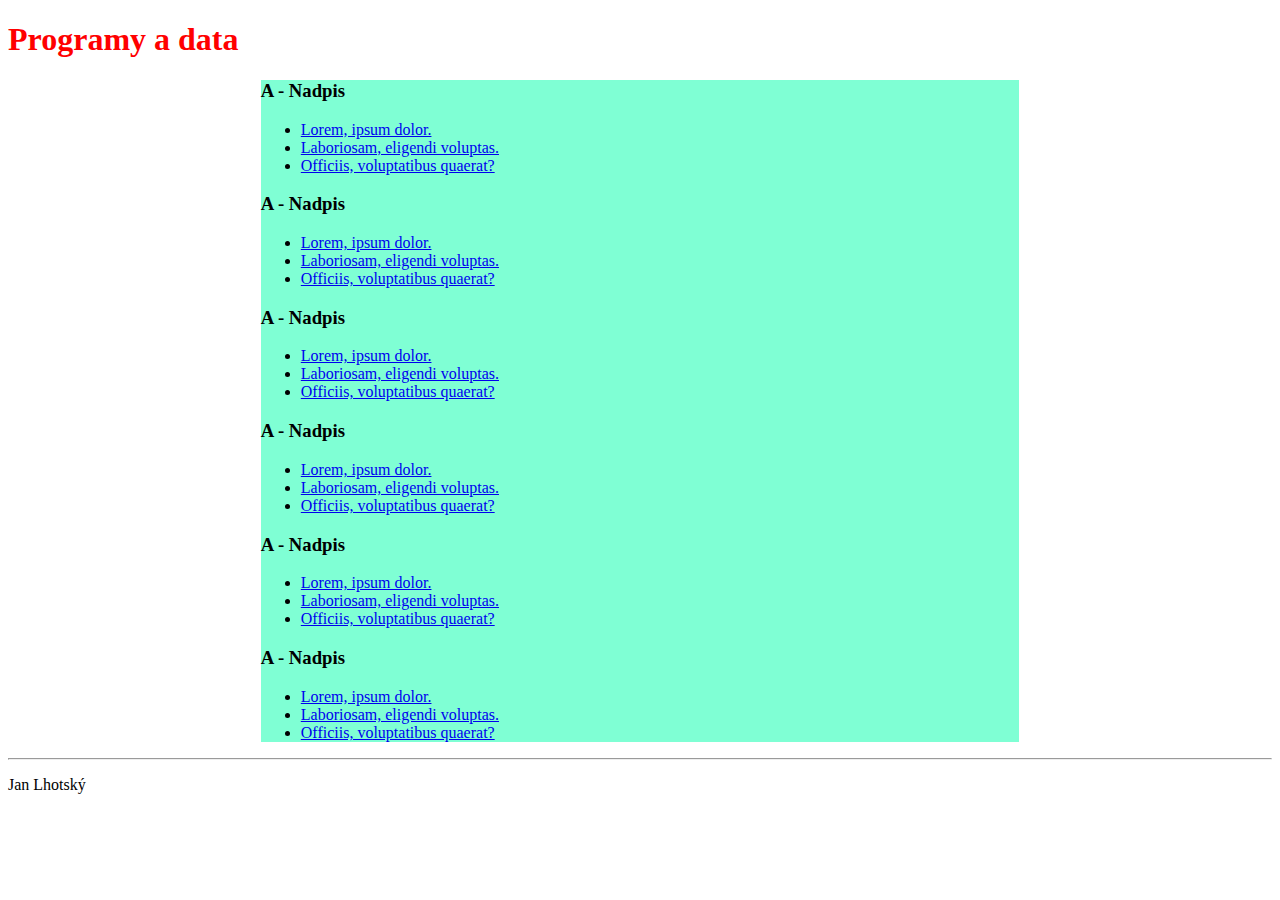
<file: uvod.html>
<!DOCTYPE html>
<html lang="cs">
<head>
    <meta charset="UTF-8">
    <meta http-equiv="X-UA-Compatible" content="IE=edge">
    <meta name="viewport" content="width=device-width, initial-scale=1.0">
    <title>Document</title>
    <link rel="stylesheet" href="./css/uvod.css">
<body>
    <header>
        <h1>Programy a data</h1>
    </header>
    <main>
        <div>
            <h3>A - Nadpis</h3>
            <ul>
                <li><a href="matej je trouba a neumi html">Lorem, ipsum dolor.</a></li>
                <li><a href="matej je trouba a neumi html">Laboriosam, eligendi voluptas.</a></li>
                <li><a href="matej je trouba a neumi html">Officiis, voluptatibus quaerat?</a></li>
            </ul>
        </div> 
        <div>
            <h3>A - Nadpis</h3>
            <ul>
                <li><a href="matej je trouba a neumi html">Lorem, ipsum dolor.</a></li>
                <li><a href="matej je trouba a neumi html">Laboriosam, eligendi voluptas.</a></li>
                <li><a href="matej je trouba a neumi html">Officiis, voluptatibus quaerat?</a></li>
            </ul>
        </div>
        <div>
            <h3>A - Nadpis</h3>
            <ul>
                <li><a href="matej je trouba a neumi html">Lorem, ipsum dolor.</a></li>
                <li><a href="matej je trouba a neumi html">Laboriosam, eligendi voluptas.</a></li>
                <li><a href="matej je trouba a neumi html">Officiis, voluptatibus quaerat?</a></li>
            </ul>
        </div>
        <div>
            <h3>A - Nadpis</h3>
            <ul>
                <li><a href="matej je trouba a neumi html">Lorem, ipsum dolor.</a></li>
                <li><a href="matej je trouba a neumi html">Laboriosam, eligendi voluptas.</a></li>
                <li><a href="matej je trouba a neumi html">Officiis, voluptatibus quaerat?</a></li>
            </ul>
        </div>
        <div>
            <h3>A - Nadpis</h3>
            <ul>
                <li><a href="matej je trouba a neumi html">Lorem, ipsum dolor.</a></li>
                <li><a href="matej je trouba a neumi html">Laboriosam, eligendi voluptas.</a></li>
                <li><a href="matej je trouba a neumi html">Officiis, voluptatibus quaerat?</a></li>
            </ul>
        </div>
        <div>
            <h3>A - Nadpis</h3>
            <ul>
                <li><a href="matej je trouba a neumi html">Lorem, ipsum dolor.</a></li>
                <li><a href="matej je trouba a neumi html">Laboriosam, eligendi voluptas.</a></li>
                <li><a href="matej je trouba a neumi html">Officiis, voluptatibus quaerat?</a></li>
            </ul>
        </div>
    </main>
    <footer>
        <hr>
        <p>Jan Lhotský</p>
    </footer>
</body>
</html>
</file>
<file: css/main.css>
/* Globální nastavení pro celý dokument */
body {
    font-family: Arial, Helvetica, sans-serif; /* Výchozí písmo: Arial s fallbackem na Helvetica a bezpatkové písmo */
    background-image: url("../img/background.jpg"); /* Obrázek pozadí pro celý dokument */
    background-repeat: no-repeat; /* Pozadí se nebude opakovat */
    background-size: cover; /* Pozadí pokryje celou plochu, může oříznout části obrázku */
}

/* Nastavení pro nadpis první úrovně */
h1 {
    text-align: center; /* Text bude zarovnán na střed */
    color: white; /* Barva textu bude bílá */
    font-size: 50px; /* Velikost písma 50 pixelů */
    margin-top: 50px; /* Horní okraj 50 pixelů */
    text-transform: uppercase; /* Text bude zobrazen velkými písmeny */
}

/* Nastavení pro nadpis druhé úrovně */
h2 {
    text-align: center; /* Text bude zarovnán na střed */
    color: rgb(227, 217, 140); /* Specifická barva textu ve formátu RGB */
    font-size: 30px; /* Velikost písma 30 pixelů */
    margin-top: 30px; /* Horní okraj 30 pixelů */
    text-transform: uppercase; /* Text bude zobrazen velkými písmeny */
}

/* Nastavení pro odkazy v nadpisu třetí úrovně */
h3 a {
    color: rgb(106, 24, 123); /* Specifická barva textu ve formátu RGB */
    font-size: 20px; /* Velikost písma 20 pixelů */
    text-decoration: none; /* Bez podtržení textu */
}

/* Efekt přejetí myší pro odkazy v nadpisu třetí úrovně */
h3 a:hover {
    color: rgb(134, 59, 196); /* Změní barvu textu při najetí myší */
    text-decoration: underline; /* Přidá podtržení textu při najetí myší */
}

/* Vycentrování obsahu hlavní části stránky */
main {
    width: 1200px; /* Šířka kontejneru */
    margin: 0 auto; /* Automatické vycentrování */
}

/* Flex kontejner pro položky */
.flex-container {
    display: flex; /* Zapíná flexbox layout */
    background-color: rgb(3, 16, 28); /* Barva pozadí */
    flex-wrap: wrap; /* Položky se budou zalamovat */
}
  
/* Styl pro položky ve flex kontejneru */
.flex-container > div {
    background-color: #c8e9eb; /* Barva pozadí položek */
    margin: 10px; /* Okraj kolem položek */
    padding: 20px; /* Vnitřní odsazení položek */
    font-size: 14px; /* Velikost písma */
    flex: 25%; /* Flex-basis pro položky, zabírají 25% rodiče */
}

/* Styl pro patičku */
footer {
    text-align: center; /* Text bude zarovnán na střed */
    color: white; /* Barva textu bude bílá */
    font-size: 20px; /* Velikost písma 20 pixelů */
    margin-top: 50px; /* Horní okraj 50 pixelů */
}

/* Media query - responzivní design pro úpravu layoutu na menších obrazovkách */
@media screen and (max-width: 1200px) {
    main {
        width: 90%; /* Hlavní část zabere 90% šířky */
    }   
     
    .flex-container {
        flex-direction: column; /* Položky budou pod sebou ve sloupci */
    }
}
</file>
<file: css/style.css>
/* Globální nastavení pro celý dokument */
body {
    background-color: beige; /* Barva pozadí celého těla stránky bude béžová */
    margin: 0; /* Odstraní výchozí okraje stránky */
    line-height: 130%; /* Zvětší výšku řádku pro lepší čitelnost */
 }
 
 /* Nastavení pro hlavní část stránky */
 main {
     width: 1200px; /* Šířka hlavního obsahu */
     margin: 0 auto; /* Vycentruje hlavní obsah na stránce */
     background-color: white; /* Barva pozadí hlavní části */
     padding: 20px; /* Vnitřní okraje pro hlavní obsah */
 }
 
 /* Nastavení pro záhlaví */
 header {
     background-color: rgb(25, 58, 91); /* Barva pozadí záhlaví */
     padding: 40px 0; /* Vnitřní odsazení od horního a spodního okraje */
 }
 
 /* Nastavení pro patičku */
 footer {
     text-align: center; /* Text bude zarovnán na střed */
     color: rgb(40, 39, 39); /* Specifická šedá barva textu */
     font-size: 20px; /* Velikost písma patičky */
 }
 
 /* Globální nastavení pro nadpisy */
 h1, h2, h3 {
     font-family: Arial, Helvetica, sans-serif; /* Výchozí písmo pro nadpisy */
 }
 
 /* Nastavení pro nadpis první úrovně */
 h1 {
     font-size: 2em; /* Dvojnásobná velikost základní velikosti textu */
     color: aqua; /* Světle modrá barva textu */
     text-align: center; /* Zarovnání textu na střed */
     text-transform: uppercase; /* Text bude zobrazen velkými písmeny */
    }
 
 /* Nastavení pro nadpis druhé úrovně */
 h2 {
     color: rgb(24, 72, 120); /* Specifická modrá barva textu */
     margin-top: 30px; /* Horní okraj pro oddělení od předchozího obsahu */
 }
 
 /* Nastavení pro nadpis třetí úrovně */
 h3 {
     border-bottom: 1px dotted #333; /* Čárkované spodní ohraničení */
     font-size: 1.2em; /* Zvýšená velikost písma */
     margin-top: 20px; /* Horní okraj pro oddělení od předchozího obsahu */
 }
 
 /* Nastavení pro odkazy */
 a {
     color: #ff0000; /* Červená barva textu odkazů */
     text-decoration: none; /* Bez podtržení textu */
 }
 
 /* Efekt přejetí myší pro odkazy */
 a:hover {
     background-color: bisque; /* Světlé pozadí při najetí myší */
     text-decoration: underline; /* Přidá podtržení textu při najetí myší */
 }
 
 /* Speciální styl pro prvek <code> a <mark> */
 code, mark {
     font-family: 'Courier New', Courier, monospace; /* Písmo s pevnou šířkou znaků */
 }
 
 /* Nastavení pro zvýrazněný text (element <mark>) */
 mark {
     padding: 0 5px; /* Vnitřní odsazení textu */
     background-color: #721717; /* Tmavě červené pozadí */
     color: white; /* Bílý text pro kontrast */
 }

 
 /* Media query pro úpravu layoutu na menších obrazovkách */
 @media screen and (max-width: 1200px) {
     main {
         width: 90%; /* Hlavní obsah zabere 90% šířky */
         margin: 0 auto; /* Vycentrování hlavního obsahu */
     }    
 }
</file>
<file: css/uvod.css>
h1 {
    color: red;
}
main{
    width: 60%;
    background-color: aquamarine;
    margin: 0 auto;
}
</file>
